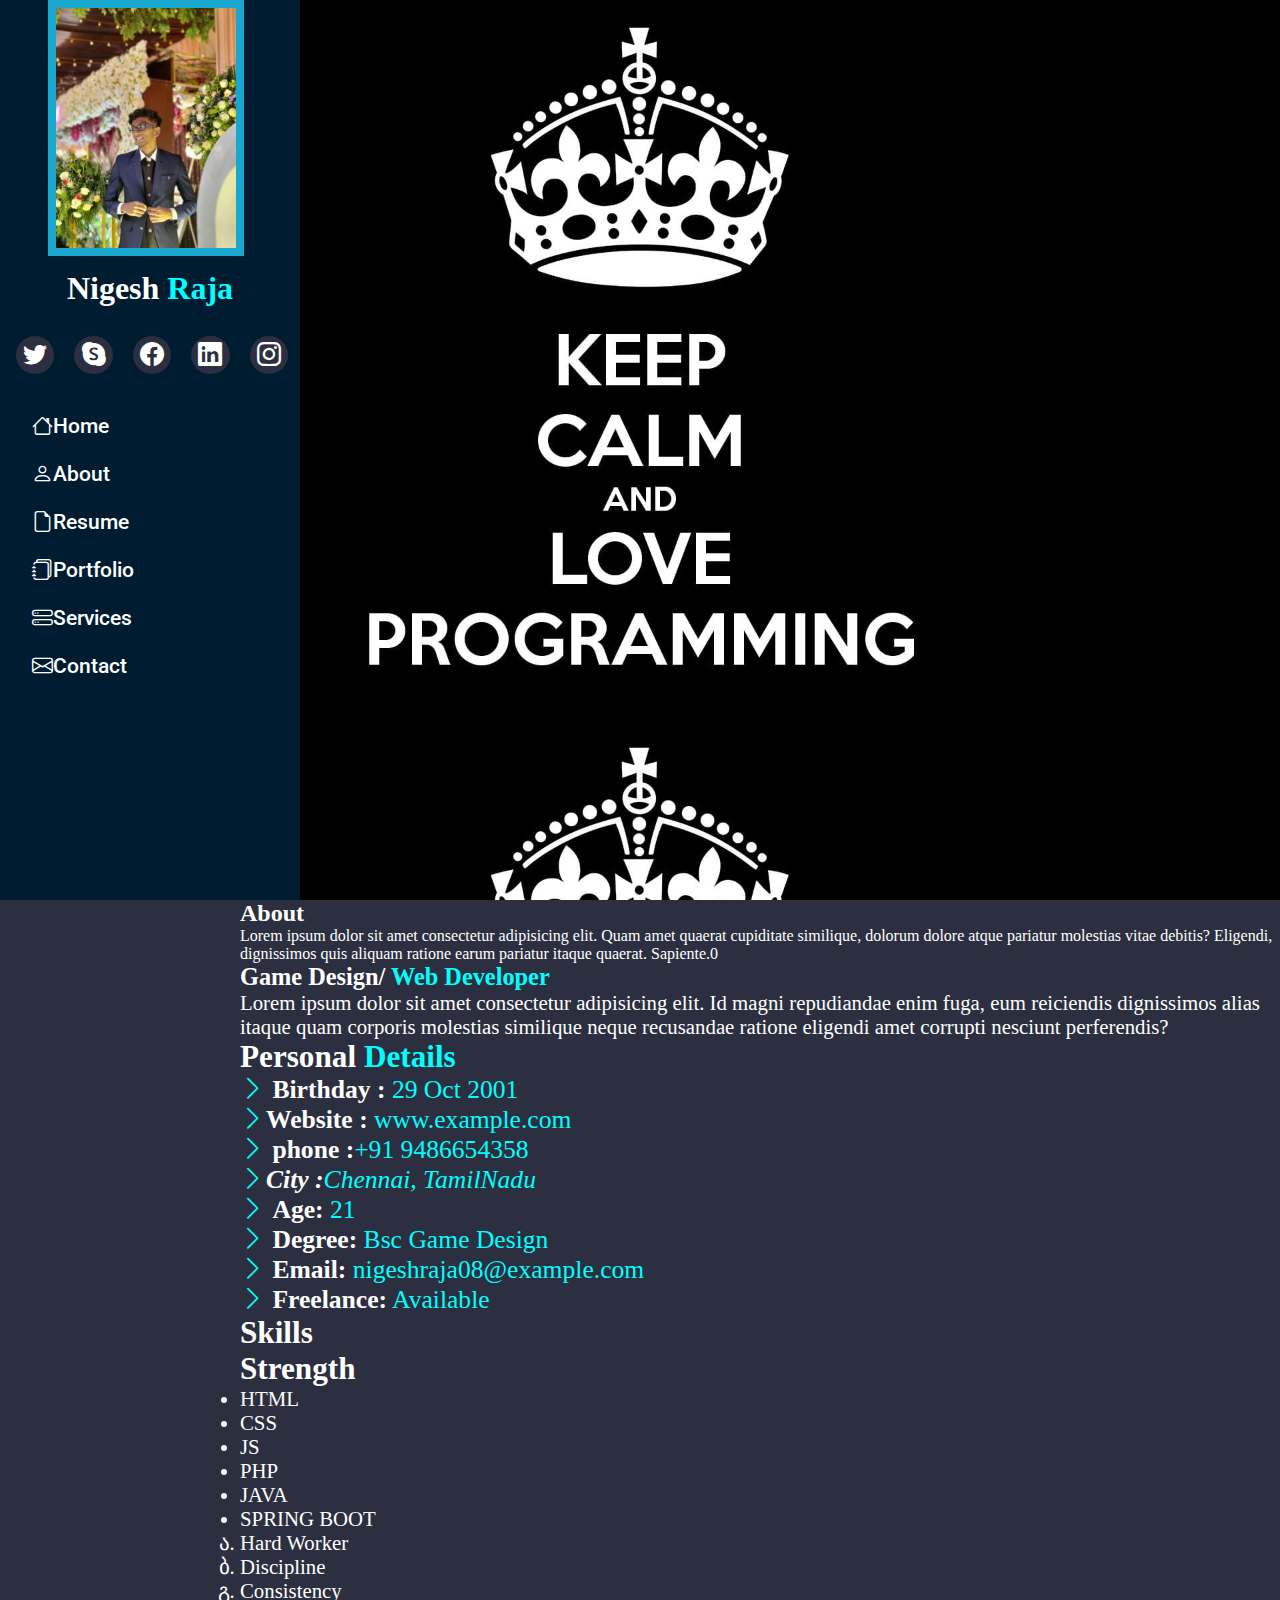
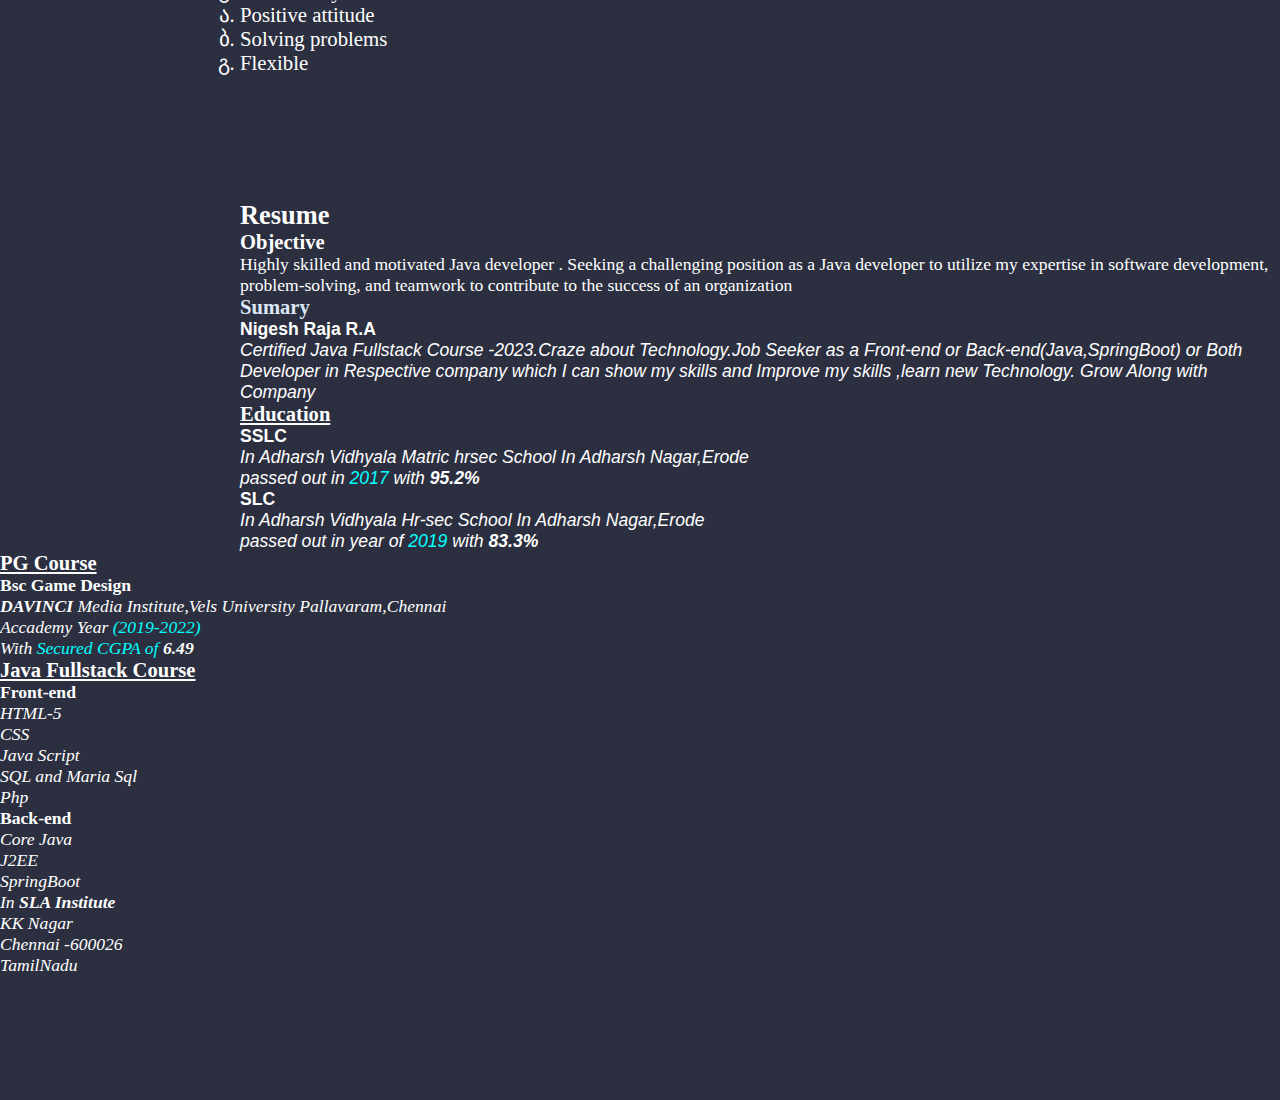
<file: index.html>
<!DOCTYPE html>
<html lang="en">

<head>
    <meta charset="UTF-8">
    <meta name="viewport" content="width=device-width, initial-scale=1.0">
    <!-- Bootstrap Link -->
    <link href="https://cdn.jsdelivr.net/npm/bootstrap@5.3.0/dist/css/bootstrap.min.css" rel="stylesheet" integrity="sha384-9ndCyUaIbzAi2FUVXJi0CjmCapSmO7SnpJef0486qhLnuZ2cdeRhO02iuK6FUUVM" crossorigin="anonymous">
    <!-- Bootstrap Icons Link -->
    <link rel="stylesheet" href="https://cdn.jsdelivr.net/npm/bootstrap-icons@1.10.5/font/bootstrap-icons.css">
    <!-- Box Icons Link -->
    <link href='https://unpkg.com/boxicons@2.1.4/css/boxicons.min.css' rel='stylesheet'>
    <!-- AOS Link -->
    <link href="https://unpkg.com/aos@2.3.1/dist/aos.css" rel="stylesheet">
    <!-- External css Link -->
    <link rel="stylesheet" href="./style.css">
    <title>Portfolio</title>
</head>

<body>
    <div class="container-fluid">
        <main class="main">
            <section class="home" id="home">
                <div class="header">
                    <div class="profile ">
                        <img src="./assets/images/Profile-img.jpg" alt="" class="img-fluid rounded-circle profile-img">
                        <h1 class="name ">Nigesh <span>Raja</span></h1>
                        <div class="social-media">
                            <a href="#" class="social-items"><i class="bi bi-twitter"></i></a>
                            <a href="#" class="social-items"><i class="bi bi-skype"></i></a>
                            <a href="#" class="social-items"><i class="bi bi-facebook"></i></a>
                            <a href="#" class="social-items"><i class="bi bi-linkedin"></i></a>
                            <a href="#" class="social-items"><i class="bi bi-instagram"></i></a>
                        </div>
                    </div>
                    <nav id="navbar" class="nav-menu navbar">
                        <ul class="nav-container">
                            <li class="nav-items"><a href="#home"><i class="bi bi-house"></i><span></span>Home</a></li>
                            <li class="nav-items"><a href="#about"><i class="bi bi-person"></i><span></span>About</a></li>
                            <li class="nav-items"><a href="#resume"><i class="bi bi-file-earmark"></i><span></span>Resume</a></li>
                            <li class="nav-items"><a href="#"><i class="bi bi-journals"></i><span></span>Portfolio</a></li>
                            <li class="nav-items"><a href="#"><i class="bi bi-hdd-stack"></i><span></span>Services</a></li>
                            <li class="nav-items"><a href="./contact.html"><i class="bi bi-envelope"></i><span></span>Contact</a></li>
                        </ul>
                    </nav>
                </div>
            </section>

            <!-- about Section -->
            <section class="about" id="about">
                <div class="container ">
                    <div class="section-title ">
                        <h2 class="h2">About
                            <hr class="border border-primary border-3 opacity-75 ">
                        </h2>
                        <p>Lorem ipsum dolor sit amet consectetur adipisicing elit. Quam amet quaerat cupiditate similique, dolorum dolore atque pariatur molestias vitae debitis? Eligendi, dignissimos quis aliquam ratione earum pariatur itaque quaerat. Sapiente.0</p>
                    </div>
                    <div class="row about-content">
                        <div class="col-lg-12">
                            <h3> Game Design/
                                <span> Web Developer</span>
                            </h3>

                            <p class="fst-italic">
                                Lorem ipsum dolor sit amet consectetur adipisicing elit. Id magni repudiandae enim fuga, eum reiciendis dignissimos alias itaque quam corporis molestias similique neque recusandae ratione eligendi amet corrupti nesciunt perferendis?
                            </p>
                        </div>
                        <div class="row">
                            <div class="col-lg-12">
                                <h2 class="h2 text-center">Personal <span>Details</span></h2>
                            </div>
                        </div>
                        <div class="row">
                            <div class="col-lg-6">
                                <ul class="personal-details">
                                    <li class="per-items"><i class="bi bi-chevron-right"></i> <strong>Birthday :</strong> <span>29 Oct  2001</span></li>
                                    <li class="per-items"><i class="bi bi-chevron-right"></i><strong>Website :</strong> <span>www.example.com</span></li>
                                    <li class="per-items"><i class="bi bi-chevron-right"></i> <strong>phone :</strong><span>+91 9486654358</span></li>
                                    <li class="per-items"><i class="bi bi-chevron-right"><strong>City :</strong><span>Chennai, TamilNadu</span></i> </li>
                                </ul>
                            </div>
                            <div class="col-6">
                                <ul class="personal-details">
                                    <li class="per-items"><i class="bi bi-chevron-right"></i> <strong>Age:</strong> <span>21</span></li>
                                    <li class="per-items"><i class="bi bi-chevron-right"></i> <strong>Degree:</strong> <span>Bsc Game Design</span></li>
                                    <li class="per-items"><i class="bi bi-chevron-right"></i> <strong>Email:</strong> <span>nigeshraja08@example.com</span></li>
                                    <li class="per-items"><i class="bi bi-chevron-right"></i> <strong>Freelance:</strong> <span>Available</span></li>
                                </ul>
                            </div>
                        </div>
                        <div class="row">
                            <div class="col-lg-6">
                                <h2 class="h2 text-lg-center">Skills</h2>
                            </div>
                            <div class="col-lg-6">
                                <h2 class="h2 text-lg-center ">Strength</h2>
                            </div>
                            <div class="col-lg-3 mt-2">
                                <ul>
                                    <li class="h4">HTML</li>
                                    <li class="h4">CSS</li>
                                    <li class="h4">JS</li>
                                </ul>
                            </div>
                            <div class="col-lg-3 mt-2">
                                <ul>
                                    <li class="h4">PHP</li>
                                    <li class="h4">JAVA</li>
                                    <li class="h4">SPRING BOOT</li>
                                </ul>
                            </div>
                            <div class="col-lg-3 mt-2">
                                <ul class="strength">
                                    <li class="h4">Hard Worker</li>
                                    <li class="h4">Discipline</li>
                                    <li class="h4">Consistency</li>
                                </ul>
                            </div>
                            <div class="col-lg-3 mt-2">
                                <ul class="strength">
                                    <li class="h4">Positive attitude</li>
                                    <li class="h4">Solving problems</li>
                                    <li class="h4">Flexible</li>
                                </ul>
                            </div>
                        </div>
                    </div>
                </div>
            </section>
            <!-- Resume Details -->
            <section class="resume" id="resume">
                <div class="container">
                    <div class="section-title">
                        <h2>Resume</h2>
                        <hr class="border border-primary border-3 opacity-75 ">
                        <h3>Objective</h3>
                        <p>Highly skilled and motivated Java developer . Seeking a challenging position as a Java developer to utilize my expertise in software development, problem-solving, and teamwork to contribute to the success of an organization</p>
                    </div>

                    <div class="row">
                        <div class="col-lg-6">
                            <h3 class="resume-title">Sumary</h3>
                            <div class="resume-content">
                                <h4>Nigesh Raja R.A</h4>
                                <p><em>Certified Java Fullstack Course -2023.Craze about Technology.Job Seeker as a Front-end or Back-end(Java,SpringBoot) or Both Developer in Respective company which I can show my skills and Improve my skills ,learn new Technology. <span></span>Grow Along with Company </em></p>
                            </div>
                            <h3 class="resume-title"><u>Education</h3></u>
                                <div class="resume-content">
                                    <h4>SSLC</h4>
                                    <p><em>In Adharsh Vidhyala Matric hrsec School
                                    In Adharsh Nagar,Erode <br>passed out in <span>
                                        2017 </span>with <b>95.2%</b>
                                </em></p>
                                    <h4>SLC</h4>
                                    <p><em>In Adharsh Vidhyala Hr-sec School
                                    In Adharsh Nagar,Erode <br> passed out in year of<span> 2019 
                                    </span> with <b>83.3%</b>
                                </em></p>
                                </div>
                        </div>

                        <div class="col-lg-3 ">
                            <h3 class="resume-title1"><u>PG Course</h3></u>
                                <div class="resume-content1">
                                    <h4>Bsc Game Design </h4>
                                    <p><em><b>DAVINCI</b> Media Institute,Vels University
                                Pallavaram,Chennai <br>
                                Accademy Year <span>(2019-2022)</span> <br>
                                With <span>Secured CGPA of </span><b>6.49</b></em></p>
                                </div>
                                <h3 class="resume-title1"><u>Java Fullstack Course </h3></u>
                                    <div class="resume-content1">
                                        <h4>Front-end</h4>
                                        <ul class="front-end">
                                            <li><abbr title="Hypertext Markup Language"></abbr><em>HTML-5</em></li>
                                            <li><em>CSS</em></li>
                                            <li><em>Java Script</em></li>
                                            <li><em>SQL and Maria Sql</em></li>
                                            <li><em>Php</em></li>
                                        </ul>
                                        <h4>Back-end</h4>
                                        <ul class="back-end">
                                            <li><em>Core Java</em></li>
                                            <li><em>J2EE</em></li>
                                            <li><em>SpringBoot</em></li>
                                        </ul>
                                    </div>
                        </div>

                        <div class="col-lg-3">
                            <p><em>In <b>SLA Institute</b><br>
                            KK Nagar <br>
                            Chennai -600026 <br>
                            TamilNadu</em></p>
                        </div>
                    </div>
                </div>
            </section>
        </main>
    </div>
</body>

</html>
</file>
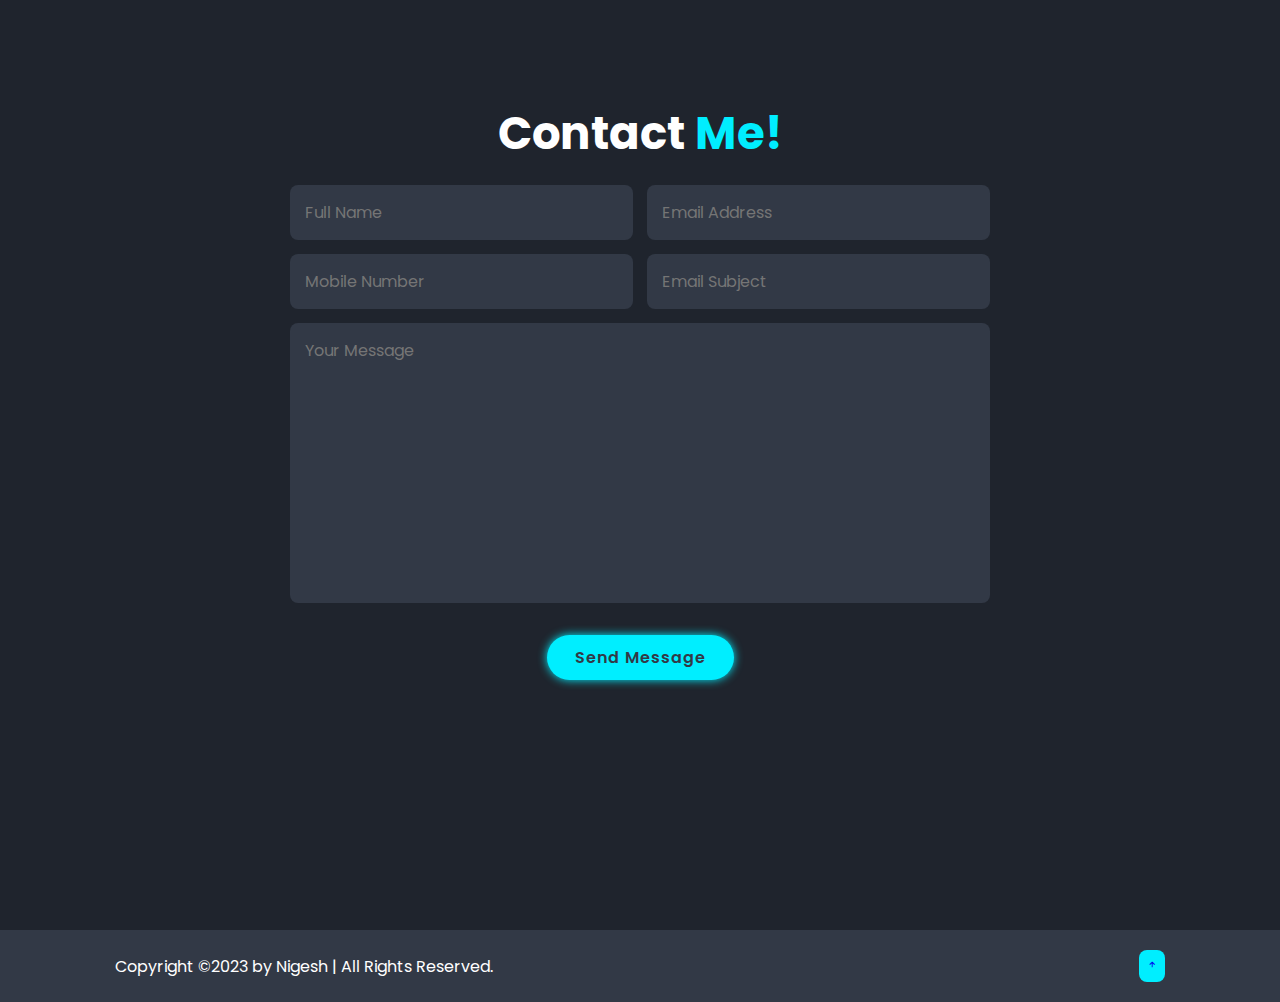
<file: contact.html>
<!DOCTYPE html>
<html lang="en">

<head>
    <meta charset="UTF-8">
    <meta name="viewport" content="width=device-width, initial-scale=1.0">
    <link rel="stylesheet" href="./contact.css">
    <!-- Box Icons Link -->
    <link href='https://unpkg.com/boxicons@2.1.4/css/boxicons.min.css' rel='stylesheet'>
    <title>Contact</title>
</head>

<body>
    <!-- Contact Section Design-->
    <section class="contact" id="contact">
        <h2 class="heading">Contact <span>Me!</span></h2>
        <form action="#">
            <div class="input-box">
                <input type="text" placeholder="Full Name">
                <input type="text" placeholder="Email Address">
            </div>
            <div class="input-box">
                <input type="number" placeholder="Mobile Number">
                <input type="text" placeholder="Email Subject">
            </div>
            <textarea name="" id="" cols="30" rows="10" placeholder="Your Message"></textarea>
            <input type="submit" value="Send Message" class="btn">
        </form>
    </section>

    <!-- Footer Design -->
    <footer class="footer">
        <div class="footer-text">
            <p>Copyright &copy;2023 by Nigesh | All Rights Reserved.</p>
        </div>
        <div class="footer-iconTop">
            <a href="./index.html"><i class='bx bx-up-arrow-alt'></i></a>
        </div>
</body>

</html>
</file>
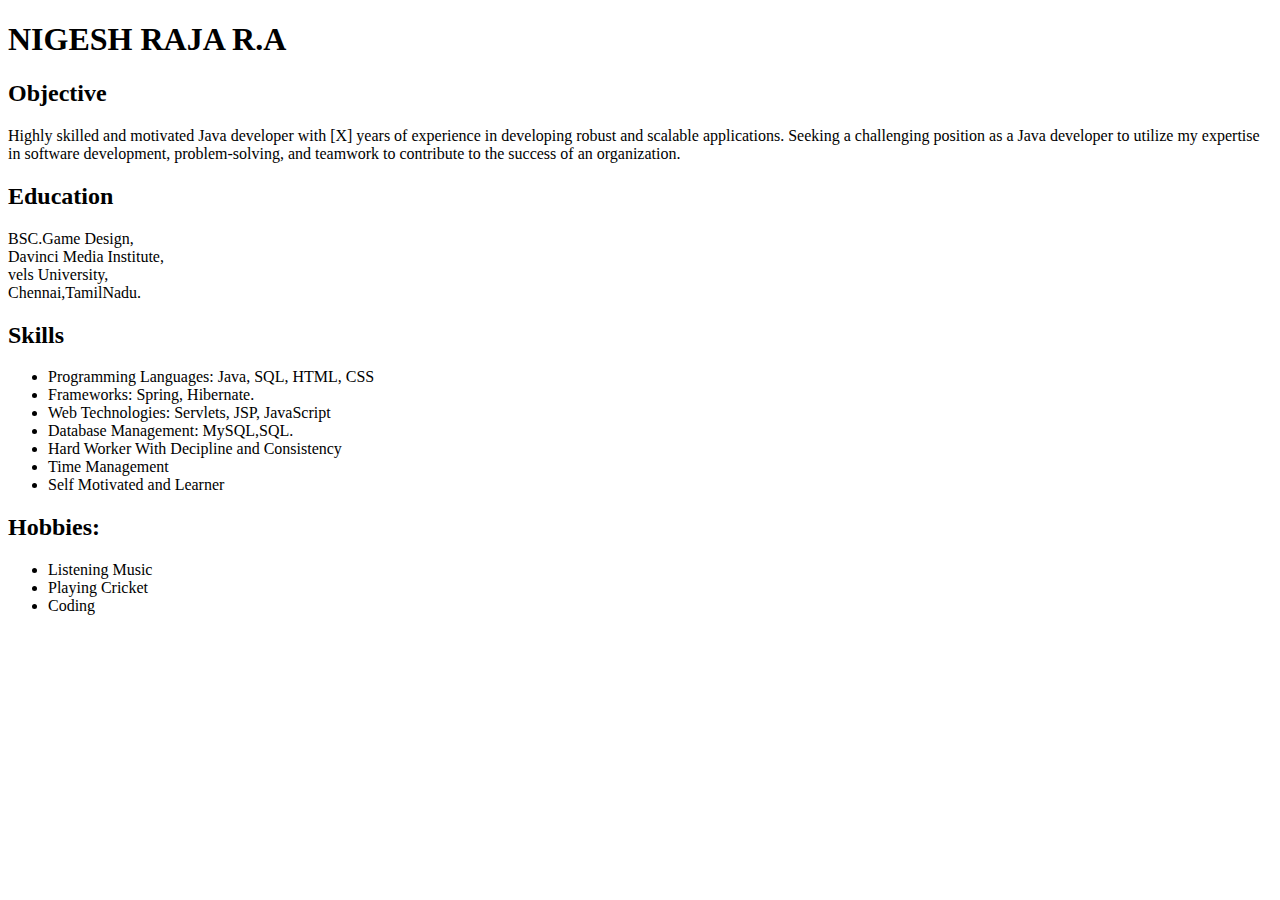
<file: public/resume.html>
<!DOCTYPE html>
<html lang="en">

<head>
    <meta charset="UTF-8">
    <meta name="viewport" content="width=device-width, initial-scale=1.0">
    <title>MyResume</title>
</head>

<body>
    <h1>NIGESH RAJA R.A</h1>
    <h2>Objective</h2>
    <p>Highly skilled and motivated Java developer with [X] years of experience in developing robust and scalable applications. Seeking a challenging position as a Java developer to utilize my expertise in software development, problem-solving, and teamwork
        to contribute to the success of an organization.</p>

    <h2>Education</h2>
    <p>BSC.Game Design, <br> Davinci Media Institute, <br> vels University,<br> Chennai,TamilNadu.
    </p>
    <h2>Skills</h2>
    <ul>
        <li>Programming Languages: Java, SQL, HTML, CSS</li>
        <li>Frameworks: Spring, Hibernate.</li>
        <li>Web Technologies: Servlets, JSP, JavaScript</li>
        <li>Database Management: MySQL,SQL.</li>
        <li>Hard Worker With Decipline and Consistency</li>
        <li>Time Management</li>
        <li>Self Motivated and Learner</li>
    </ul>

    <h2>Hobbies:</h2>
    <ul>
        <li>Listening Music</li>
        <li>Playing Cricket</li>
        <li>Coding</li>
    </ul>

</body>

</html>
</file>
<file: style.css>
@import url('https://fonts.googleapis.com/css2?family=Roboto:ital,wght@0,100;0,300;0,400;0,500;0,700;0,900;1,100;1,300;1,400;1,500;1,700;1,900&display=swap');
@import url('https://fonts.googleapis.com/css2?family=Lora:ital,wght@0,400;0,500;0,600;0,700;1,400;1,500;1,600;1,700&display=swap');
* {
    margin: 0;
    padding: 0;
    color: white;
    border: 0;
    outline: 0;
    scroll-behavior: smooth;
}

:root {
    --bg-color: #1f242d;
    --second-bg-color: #323946;
    --text-color: #fff;
    --main-color: #0ef;
}

section {
    width: 100%;
    height: 100vh;
    background-color: #2c2f3f;
}

.container-fluid {
    margin: 0;
    padding: 0;
}

.home {
    width: 100%;
    height: 100vh;
    background-image: url("./assets/images/home_img3.jpg");
    background-size: contain;
}

.header {
    position: fixed;
    width: 300px;
    height: 100vh;
    /* background-color: #040b14; */
    background-color: #001C30;
}

.profile-img {
    display: block;
    width: 180px;
    border: 8px solid #19A7CE;
    overflow: clip;
    margin-left: 3rem;
}

.name {
    text-align: center;
    line-height: 4rem;
}

span {
    color: aqua;
}

.social-media a {
    display: inline-flex;
    justify-content: center;
    align-items: center;
    width: 2.4rem;
    height: 2.4rem;
    background: transparent;
    background-color: #2c2f3f;
    border-radius: 50%;
    font-size: 1.5rem;
    margin-top: 1rem;
    margin-left: 1rem;
    transition: .5 ease;
}

.social-media a:hover {
    background-color: #0ef;
    box-shadow: 0 0 1rem #0ef;
}

.nav-container {
    list-style: none;
    display: inline-block;
    margin-top: 1rem;
    margin-left: 2rem;
}

.nav-items {
    font-size: 1.3rem;
    font-family: 'Roboto', serif;
    font-weight: 500;
    margin-top: 1.5rem;
}

.nav-container a {
    text-decoration: none;
    color: white;
}

.section-title {
    margin-left: 15rem;
}

hr {
    width: 50px;
    margin-top: 0;
}

.about-content {
    margin-left: 15rem;
    font-size: 1.3rem;
    font-family: 'Times New Roman', Times, serif, 'Arial Narrow', Arial, sans-serif, serif;
}

.personal-details {
    list-style: none;
}

.per-items {
    font-size: 1.6rem;
    font-weight: 400;
}

.personal-details i {
    color: cyan;
}

.strength {
    list-style: georgian;
}

.resume {
    font-size: 1.1rem;
}

.resume-title {
    color: #dce8f8;
    margin-left: 15rem;
}

.resume-content {
    color: #dce8f8;
    margin-left: 15rem;
    font-family: Arial, Helvetica, sans-serif;
}
</file>
<file: contact.css>
@import url('https://fonts.googleapis.com/css2?family=Poppins:wght@300;400;500;600;700;800;900&display=swap');
* {
    margin: 0;
    padding: 0;
    text-decoration: none;
    box-sizing: border-box;
    border: 0;
    outline: 0;
    scroll-behavior: smooth;
    font-family: "Poppins", sans-serif;
}

:root {
    --bg-color: #1f242d;
    --second-bg-color: #323946;
    --text-color: #fff;
    --main-color: #0ef;
}

html {
    font-size: 62.5%;
    overflow-x: hidden;
}

body {
    background-color: var(--bg-color);
    color: var(--text-color);
}

section {
    min-height: 100vh;
    padding: 10rem 9% 2rem;
}

.btn {
    display: inline-block;
    padding: 1rem 2.8rem;
    background: var(--main-color);
    border-radius: 4rem;
    box-shadow: 0 0 1rem var(--main-color);
    font-size: 1.6rem;
    color: var(--second-bg-color);
    letter-spacing: .1rem;
    font-weight: 600;
    transition: .5 ease;
}

.btn:hover {
    box-shadow: none;
}

.contact {
    margin-bottom: 3rem;
}

.contact form {
    max-width: 70rem;
    margin: 1rem auto;
    text-align: center;
    margin-bottom: 3rem;
}

.contact form .input-box {
    display: flex;
    justify-content: space-between;
    flex-wrap: wrap;
}

.contact form .input-box input,
.contact form textarea {
    width: 100%;
    padding: 1.5rem;
    font-size: 1.6rem;
    color: var(--text-color);
    background: var(--second-bg-color);
    border-radius: .8rem;
    margin: .7rem 0;
}

.contact form .input-box input {
    width: 49%;
}

.contact form textarea {
    resize: none;
}

.contact form .btn {
    margin-top: 2rem;
    cursor: pointer;
}

.footer {
    display: flex;
    justify-content: space-between;
    align-items: center;
    flex-wrap: wrap;
    padding: 2rem 9%;
    background: var(--second-bg-color);
}

.footer-text p {
    font-size: 1.6rem;
}

.footer-iconTop {
    display: inline-flex;
    justify-content: center;
    align-items: center;
    padding: .8rem;
    background: var(--main-color);
    border-radius: .8rem;
}

.heading {
    text-align: center;
    font-size: 4.5rem;
}

span {
    color: var(--main-color);
}
</file>
